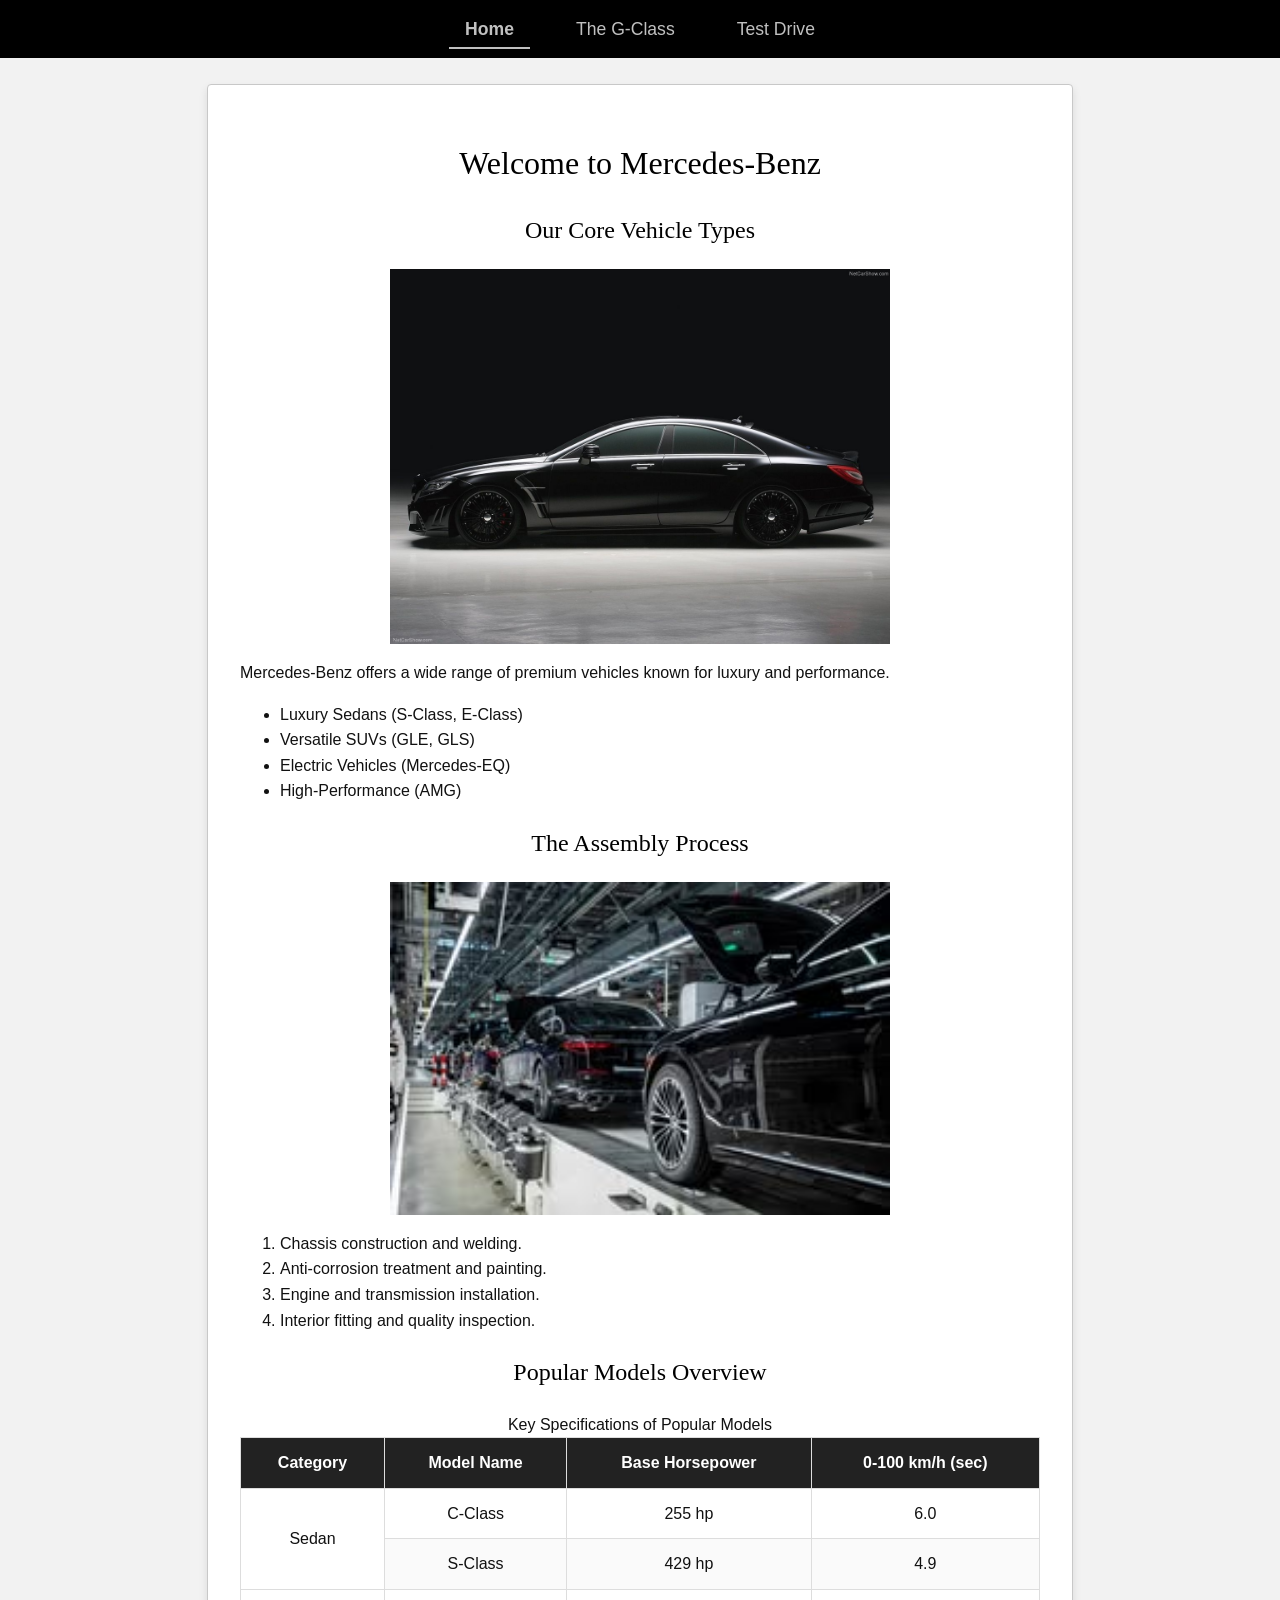
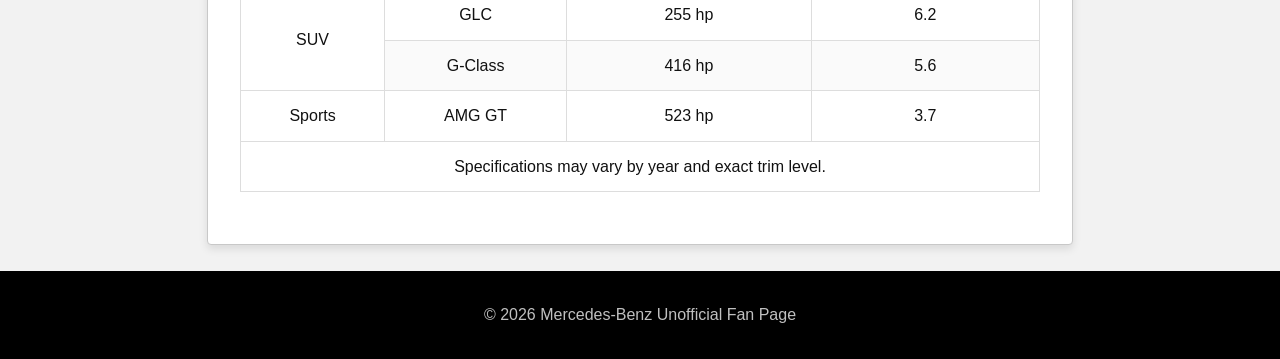
<file: index.html>
<!DOCTYPE html>
<html lang="en">
<head>
    <meta charset="UTF-8">
    <meta name="viewport" content="width=device-width, initial-scale=1.0">
    <title>Mercedes-Benz | Home</title>
    <link rel="stylesheet" href="css/style.css">
</head>
<body>
    <header>
        <nav>
            <ul>
                <li><a href="index.html" class="active">Home</a></li>
                <li><a href="about.html">The G-Class</a></li>
                <li><a href="contact.html">Test Drive</a></li>
            </ul>
        </nav>
    </header>

    <main>
        <h1>Welcome to Mercedes-Benz</h1>
        
        <h2>Our Core Vehicle Types</h2>
        <img src="images/sedan.jpg" alt="A sleek silver Mercedes-Benz sedan on the road" width="500">
        <p>Mercedes-Benz offers a wide range of premium vehicles known for luxury and performance.</p>
        <ul>
            <li>Luxury Sedans (S-Class, E-Class)</li>
            <li>Versatile SUVs (GLE, GLS)</li>
            <li>Electric Vehicles (Mercedes-EQ)</li>
            <li>High-Performance (AMG)</li>
        </ul>

        <h2>The Assembly Process</h2>
        <img src="images/Mercedes factoryassembly.jpg" alt="Robotic arms assembling a car chassis in a factory" width="500">
        <ol>
            <li>Chassis construction and welding.</li>
            <li>Anti-corrosion treatment and painting.</li>
            <li>Engine and transmission installation.</li>
            <li>Interior fitting and quality inspection.</li>
        </ol>

        <h2>Popular Models Overview</h2>
        <table>
            <caption>Key Specifications of Popular Models</caption>
            <thead>
                <tr>
                    <th scope="col">Category</th>
                    <th scope="col">Model Name</th>
                    <th scope="col">Base Horsepower</th>
                    <th scope="col">0-100 km/h (sec)</th>
                </tr>
            </thead>
            <tbody>
                <tr>
                    <td rowspan="2">Sedan</td>
                    <td>C-Class</td>
                    <td>255 hp</td>
                    <td>6.0</td>
                </tr>
                <tr>
                    <td>S-Class</td>
                    <td>429 hp</td>
                    <td>4.9</td>
                </tr>
                <tr>
                    <td rowspan="2">SUV</td>
                    <td>GLC</td>
                    <td>255 hp</td>
                    <td>6.2</td>
                </tr>
                <tr>
                    <td>G-Class</td>
                    <td>416 hp</td>
                    <td>5.6</td>
                </tr>
                <tr>
                    <td>Sports</td>
                    <td>AMG GT</td>
                    <td>523 hp</td>
                    <td>3.7</td>
                </tr>
            </tbody>
            <tfoot>
                <tr>
                    <td colspan="4">Specifications may vary by year and exact trim level.</td>
                </tr>
            </tfoot>
        </table>
    </main>

    <footer>
        <p>&copy; 2026 Mercedes-Benz Unofficial Fan Page</p>
    </footer>
</body>
</html>
</file>
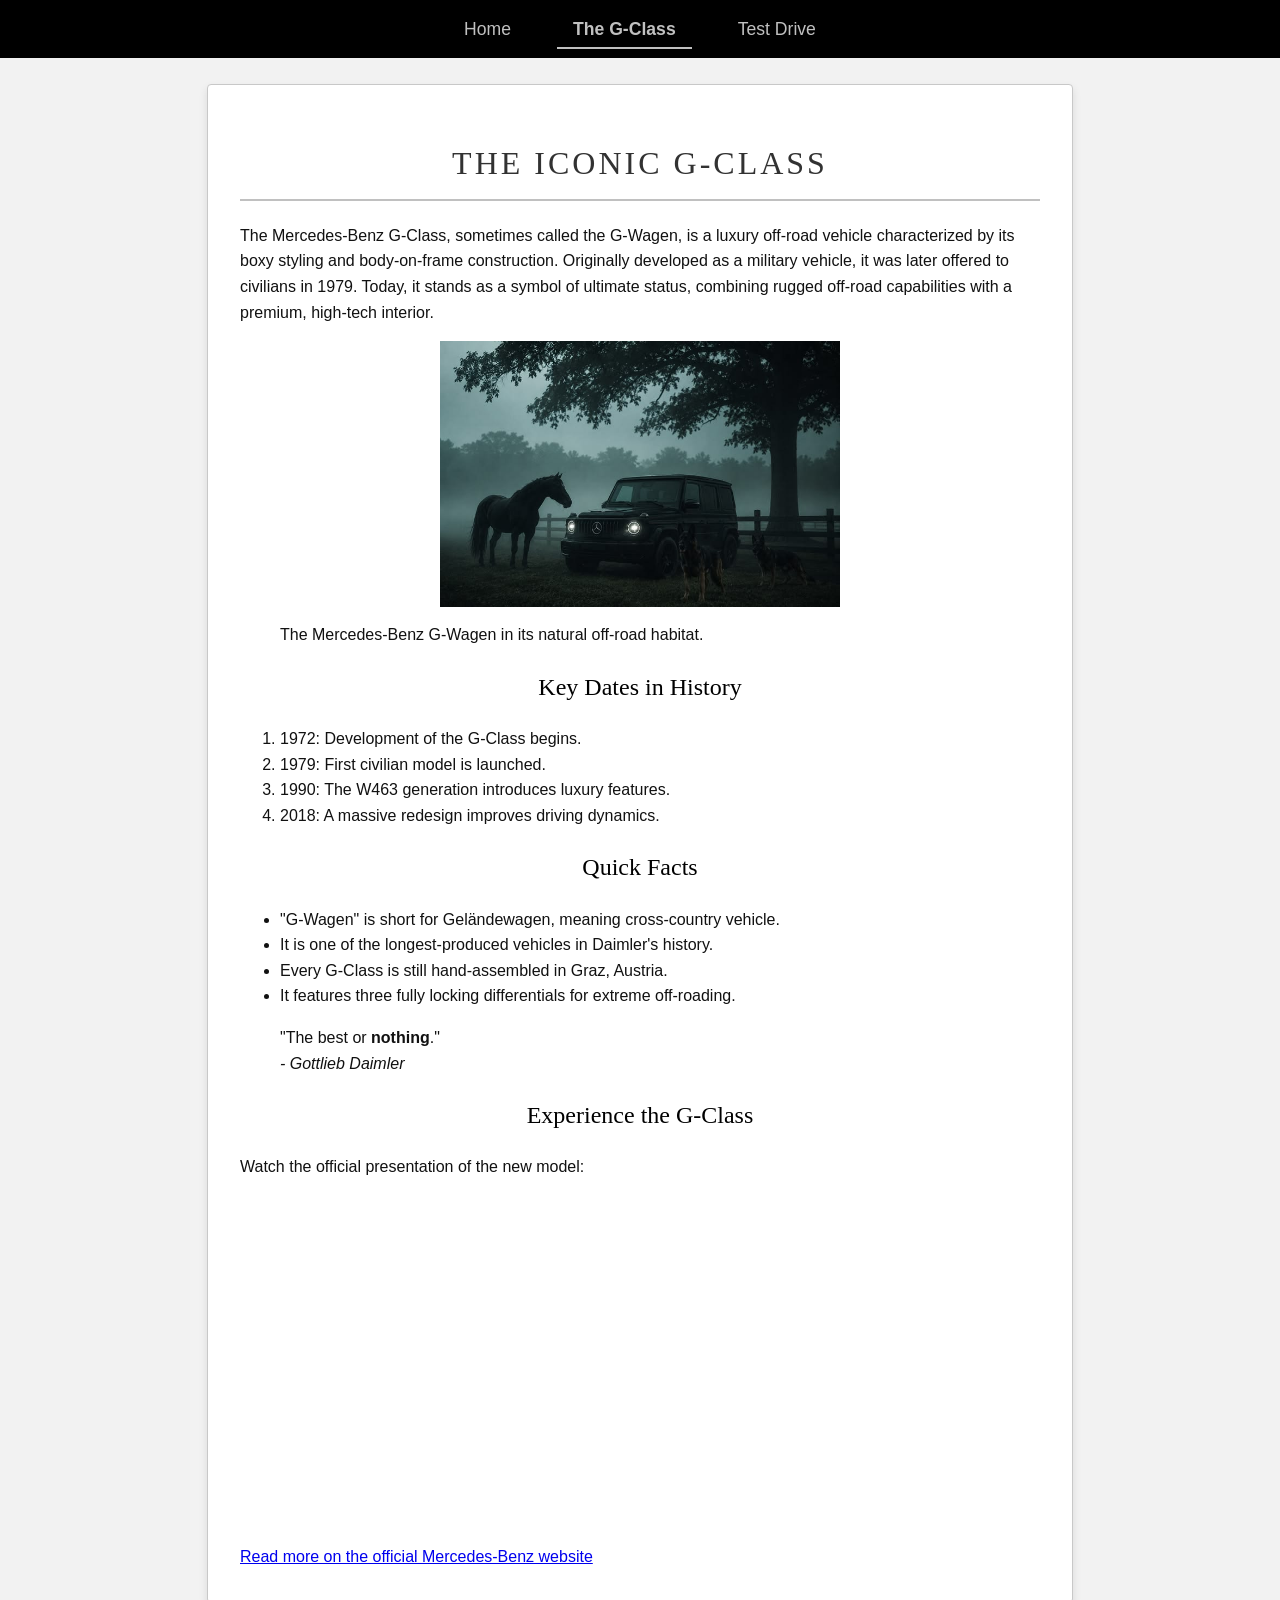
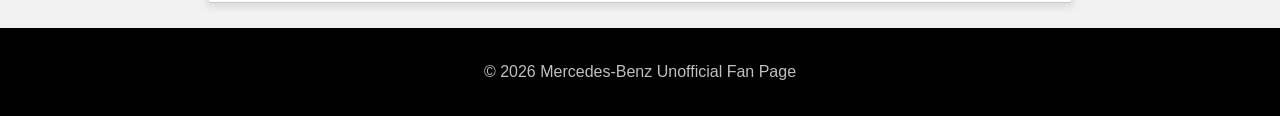
<file: about.html>
<!DOCTYPE html>
<html lang="en">
<head>
    <meta charset="UTF-8">
    <meta name="viewport" content="width=device-width, initial-scale=1.0">
    <title>The G-Class</title>
    <link rel="stylesheet" href="css/style.css">
</head>
<body>
    <header>
        <nav>
            <ul>
                <li><a href="index.html">Home</a></li>
                <li><a href="about.html" class="active">The G-Class</a></li>
                <li><a href="contact.html">Test Drive</a></li>
            </ul>
        </nav>
    </header>

    <main>
        <h1 id="g-class-title">The Iconic G-Class</h1>
        <p>The Mercedes-Benz G-Class, sometimes called the G-Wagen, is a luxury off-road vehicle characterized by its boxy styling and body-on-frame construction. Originally developed as a military vehicle, it was later offered to civilians in 1979. Today, it stands as a symbol of ultimate status, combining rugged off-road capabilities with a premium, high-tech interior.</p>
        
        <figure>
            <img src="images/G-class.jpg" alt="A black Mercedes G-Class driving on a rocky terrain" width="400">
            <figcaption>The Mercedes-Benz G-Wagen in its natural off-road habitat.</figcaption>
        </figure>

        <h2>Key Dates in History</h2>
        <ol>
            <li>1972: Development of the G-Class begins.</li>
            <li>1979: First civilian model is launched.</li>
            <li>1990: The W463 generation introduces luxury features.</li>
            <li>2018: A massive redesign improves driving dynamics.</li>
        </ol>

        <h2>Quick Facts</h2>
        <ul>
            <li>"G-Wagen" is short for Geländewagen, meaning cross-country vehicle.</li>
            <li>It is one of the longest-produced vehicles in Daimler's history.</li>
            <li>Every G-Class is still hand-assembled in Graz, Austria.</li>
            <li>It features three fully locking differentials for extreme off-roading.</li>
        </ul>

        <blockquote>
            "The best or <strong>nothing</strong>." 
            <br>
            <em>- Gottlieb Daimler</em>
        </blockquote>

        <h2>Experience the G-Class</h2>
        <p>Watch the official presentation of the new model:</p>
       <iframe width="560" height="315" src="https://www.youtube.com/embed/7IIhYiqvXPk" frameborder="0" allowfullscreen></iframe>
        
        <br><br>
        <a href="https://www.mbusa.com/en/vehicles/class/g-class/suv" target="_blank" rel="noopener">Read more on the official Mercedes-Benz website</a>
    </main>

    <footer>
        <p>&copy; 2026 Mercedes-Benz Unofficial Fan Page</p>
    </footer>
</body>
</html>
</file>
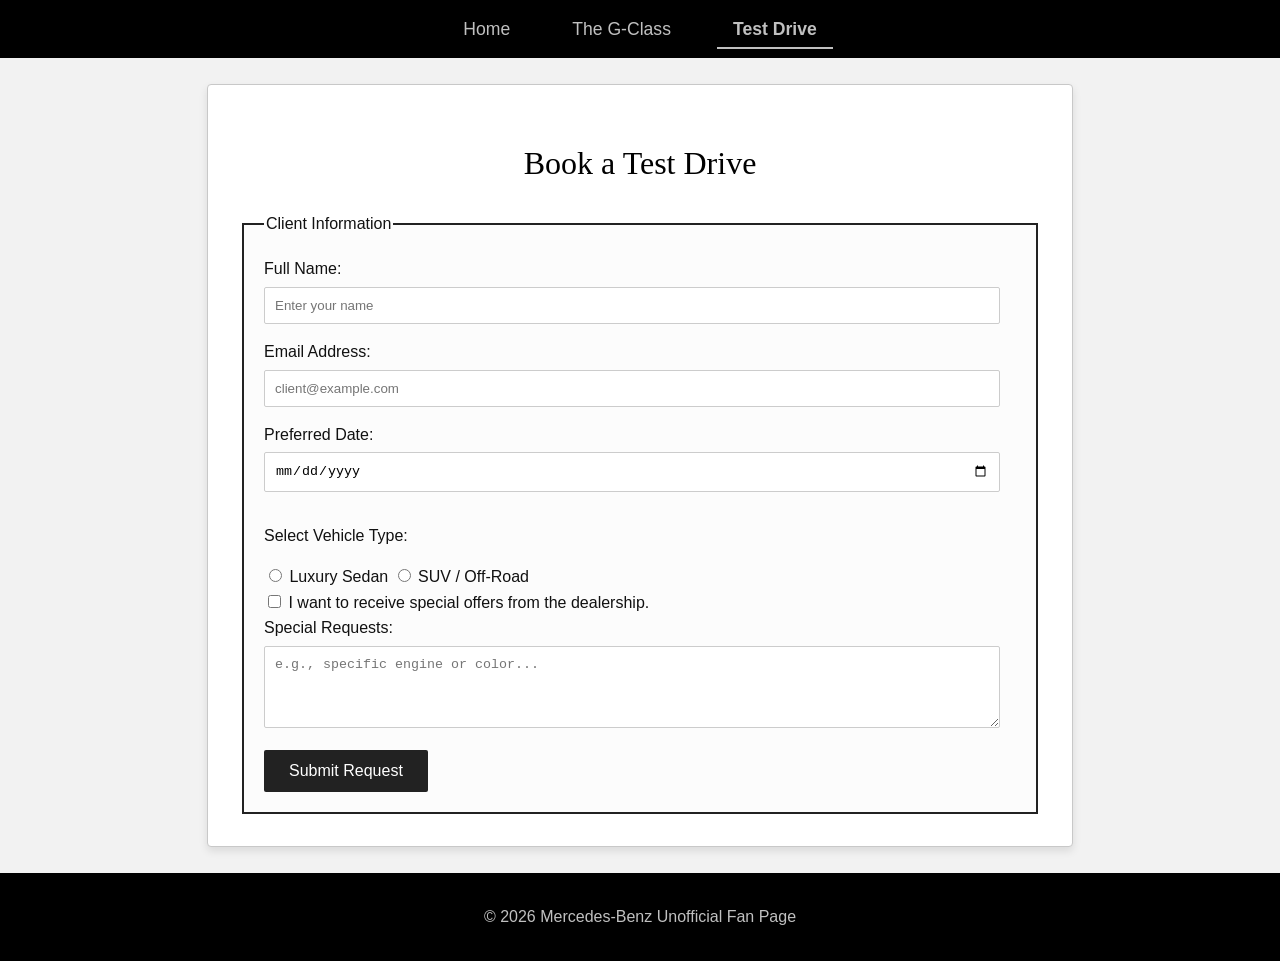
<file: contact.html>
<!DOCTYPE html>
<html lang="en">
<head>
    <meta charset="UTF-8">
    <meta name="viewport" content="width=device-width, initial-scale=1.0">
    <title>Test Drive</title>
    <link rel="stylesheet" href="css/style.css">
</head>
<body>
    <header>
        <nav>
            <ul>
                <li><a href="index.html">Home</a></li>
                <li><a href="about.html">The G-Class</a></li>
                <li><a href="contact.html" class="active">Test Drive</a></li>
            </ul>
        </nav>
    </header>

    <main>
        <h1>Book a Test Drive</h1>
        
        <form action="#" method="get">
            <fieldset>
                <legend>Client Information</legend>
                
                <div>
                    <label for="client-name">Full Name:</label>
                    <input type="text" id="client-name" name="client-name" required placeholder="Enter your name" maxlength="60">
                </div>

                <div>
                    <label for="client-email">Email Address:</label>
                    <input type="email" id="client-email" name="client-email" required placeholder="client@example.com">
                </div>

                <div>
                    <label for="booking-date">Preferred Date:</label>
                    <input type="date" id="booking-date" name="booking-date" min="2026-09-01" max="2027-12-31">
                </div>

                <div>
                    <p>Select Vehicle Type:</p>
                    <input type="radio" id="type-sedan" name="car-type" value="sedan">
                    <label for="type-sedan">Luxury Sedan</label>
                    
                    <input type="radio" id="type-suv" name="car-type" value="suv">
                    <label for="type-suv">SUV / Off-Road</label>
                </div>

                <div>
                    <input type="checkbox" id="promo" name="promo" value="agree">
                    <label for="promo">I want to receive special offers from the dealership.</label>
                </div>

                <div>
                    <label for="requests">Special Requests:</label><br>
                    <textarea id="requests" name="requests" rows="4" cols="40" placeholder="e.g., specific engine or color..."></textarea>
                </div>

                <button type="submit">Submit Request</button>
            </fieldset>
        </form>
    </main>

    <footer>
        <p>&copy; 2026 Mercedes-Benz Unofficial Fan Page</p>
    </footer>
</body>
</html>
</file>
<file: css/style.css>
/* Color formats used: hex, name, rgb, hsl */
body {
    font-family: 'Helvetica Neue', Arial, sans-serif;
    background-color: hsl(0, 0%, 95%); /* HSL Format (Light gray) */
    color: #111111; /* HEX Format */
    margin: 0;
    padding: 0;
    line-height: 1.6;
}

h1, h2 {
    font-family: 'Times New Roman', Times, serif; /* Maximum two font families */
    font-weight: normal;
    text-align: center;
    color: black; /* Color Name */
}

/* Box model demonstration (margin, padding, border) */
main {
    max-width: 800px;
    margin: 2vw auto; 
    padding: 2rem; /* REM Unit */
    background-color: white;
    border: 1px solid rgb(200, 200, 200); /* RGB Format */
    border-radius: 4px;
    box-shadow: 0 4px 8px rgba(0,0,0,0.1);
}

/* Unique ID Selector */
#g-class-title {
    color: rgb(50, 50, 50); 
    text-transform: uppercase;
    letter-spacing: 3px;
    border-bottom: 2px solid silver;
    padding-bottom: 10px;
}

/* Navigation Styling */
nav ul {
    list-style-type: none;
    background-color: #000000;
    padding: 15px; /* PX Unit */
    margin: 0;
    display: flex;
    justify-content: center;
    gap: 30px;
}

nav a {
    color: silver;
    text-decoration: none;
    font-size: 1.1em; /* EM Unit */
    padding: 8px 16px;
    transition: all 0.4s ease;
}

/* Hover effect changing background, color, and border */
nav a:hover {
    color: white;
    background-color: rgb(50, 50, 50);
    border: 1px solid silver;
    border-radius: 3px;
}

nav a.active {
    font-weight: bold;
    border-bottom: 2px solid silver;
}

/* Table Styling */
table {
    width: 100%; /* Percentage Unit */
    border-collapse: collapse;
    margin: 20px 0;
}

th, td {
    border: 1px solid #ddd;
    padding: 12px;
    text-align: center;
}

th {
    background-color: #222222;
    color: white;
}

tr:nth-child(even) {
    background-color: hsl(0, 0%, 98%); /* Readable rows */
}

/* Form Styling */
fieldset {
    border: 2px solid #222222;
    padding: 20px;
    background-color: #fcfcfc;
}

input[type="text"], input[type="email"], input[type="date"], textarea {
    width: 95%;
    padding: 10px;
    margin-top: 5px;
    margin-bottom: 15px;
    border: 1px solid #ccc;
    border-radius: 2px;
}

/* Visible focus state for accessibility */
input:focus, textarea:focus {
    outline: none;
    border-color: #222222;
    box-shadow: 0 0 5px rgba(0,0,0,0.3);
}

button {
    background-color: #222222;
    color: white;
    padding: 12px 25px;
    border: none;
    font-size: 1rem;
    cursor: pointer;
    border-radius: 2px;
}

button:hover {
    background-color: silver;
    color: black;
}

img {
    max-width: 100%;
    height: auto;
    display: block;
    margin: 15px auto;
}

/* Footer using VH unit */
footer {
    text-align: center;
    padding: 15px;
    background-color: #000000;
    color: silver;
    min-height: 5vh; /* VH Unit */
}
</file>
